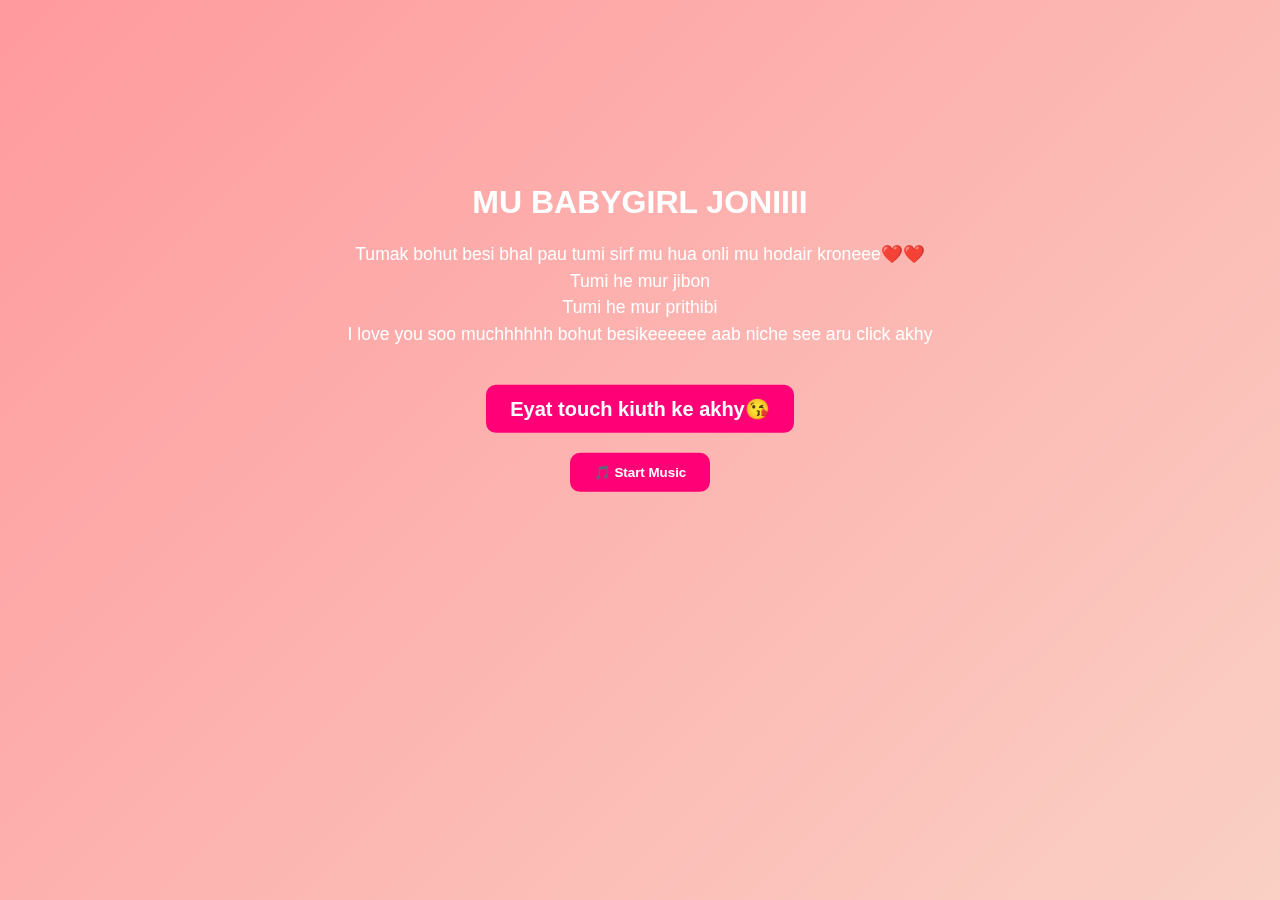
<file: index.html>
<!DOCTYPE html>
<html lang="en">
<head>
  <meta charset="UTF-8">
  <title>HAPPY BIRTHDAYYY MU MOOMOR MANUHJONIII MUUUUUU</title>
  <link rel="stylesheet" href="style.css">
  <style>
    body, html {
      margin: 0;
      padding: 0;
      overflow: hidden;
      height: 100%;
      font-family: Arial, sans-serif;
    }
    #hearts {
      position: fixed;
      top: 0;
      left: 0;
      z-index: -1;
    }
    .container {
      text-align: center;
      color: white;
      position: relative;
      top: 25%;
      transform: translateY(-25%);
    }
    .btn {
      display: inline-block;
      margin-top: 20px;
      padding: 12px 24px;
      background: #ff0077;
      color: white;
      text-decoration: none;
      border-radius: 10px;
      font-weight: bold;
    }
    #start-btn {
      margin-top: 20px;
      padding: 12px 24px;
      background: #ff0077;
      color: white;
      border: none;
      border-radius: 10px;
      font-weight: bold;
      cursor: pointer;
    }
  </style>
</head>
<body>
  <canvas id="hearts"></canvas>

  <div class="container">
    <h1>MU BABYGIRL JONIIII</h1>
    <p>
      Tumak bohut besi bhal pau tumi sirf mu hua onli mu hodair kroneee❤️❤️
      <br>Tumi he mur jibon
      <br>Tumi he mur prithibi
      <br>I love you soo muchhhhhh bohut besikeeeeee aab niche see aru click akhy
    </p>
    <a href="page2.html" class="btn">Eyat touch kiuth ke akhy😘</a>
    <br>
    <button id="start-btn">🎵 Start Music</button>
  </div>

 <audio id="bg-music" src="music.mp3" loop></audio>

<script>
  const music = document.getElementById("bg-music");
  const btn = document.getElementById("start-btn");

  btn.addEventListener("click", () => {
    music.volume = 1.0;
    music.muted = false;
    music.play().then(() => {
      btn.style.display = "none"; // hide button once music starts
    }).catch(err => {
      console.log("Music play failed:", err);
      alert("Music could not be played. Check the file!");
    });
  });
</script>

</body>
</html>
</file>
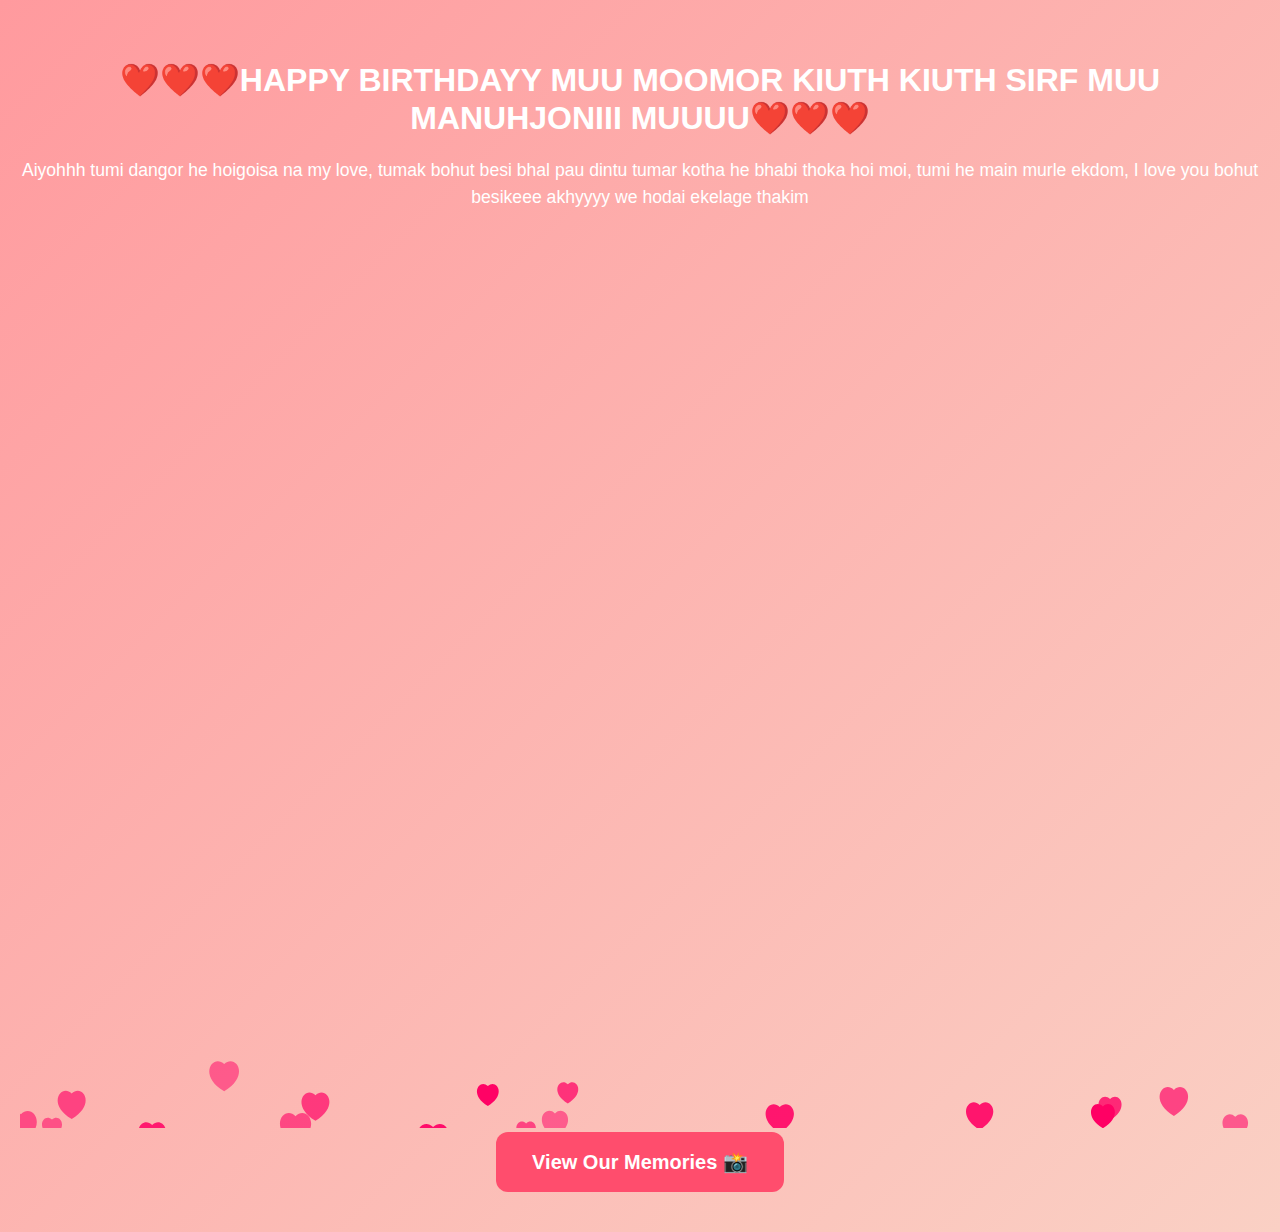
<file: page2.html>
<!DOCTYPE html>
<html lang="en">
<head>
  <meta charset="UTF-8">
  <title>Birthday Wishes 🎂</title>
  <link rel="stylesheet" href="style.css">
</head>
<body>
  <div class="container">
    <h1>❤️❤️❤️HAPPY BIRTHDAYY MUU MOOMOR KIUTH KIUTH SIRF MUU MANUHJONIII MUUUU❤️❤️❤️</h1>
    <p>Aiyohhh tumi dangor he hoigoisa na my love, tumak bohut besi bhal pau dintu tumar kotha he bhabi thoka hoi moi, 
      tumi he main murle ekdom, I love you bohut besikeee akhyyyy we hodai ekelage thakim
    </p>
    
    <!-- Hearts Animation -->
    <canvas id="hearts"></canvas>

    <a href="page3.html" class="btn">View Our Memories 📸</a>
  </div>
  <script src="script.js"></script>
</body>
</html>
</file>
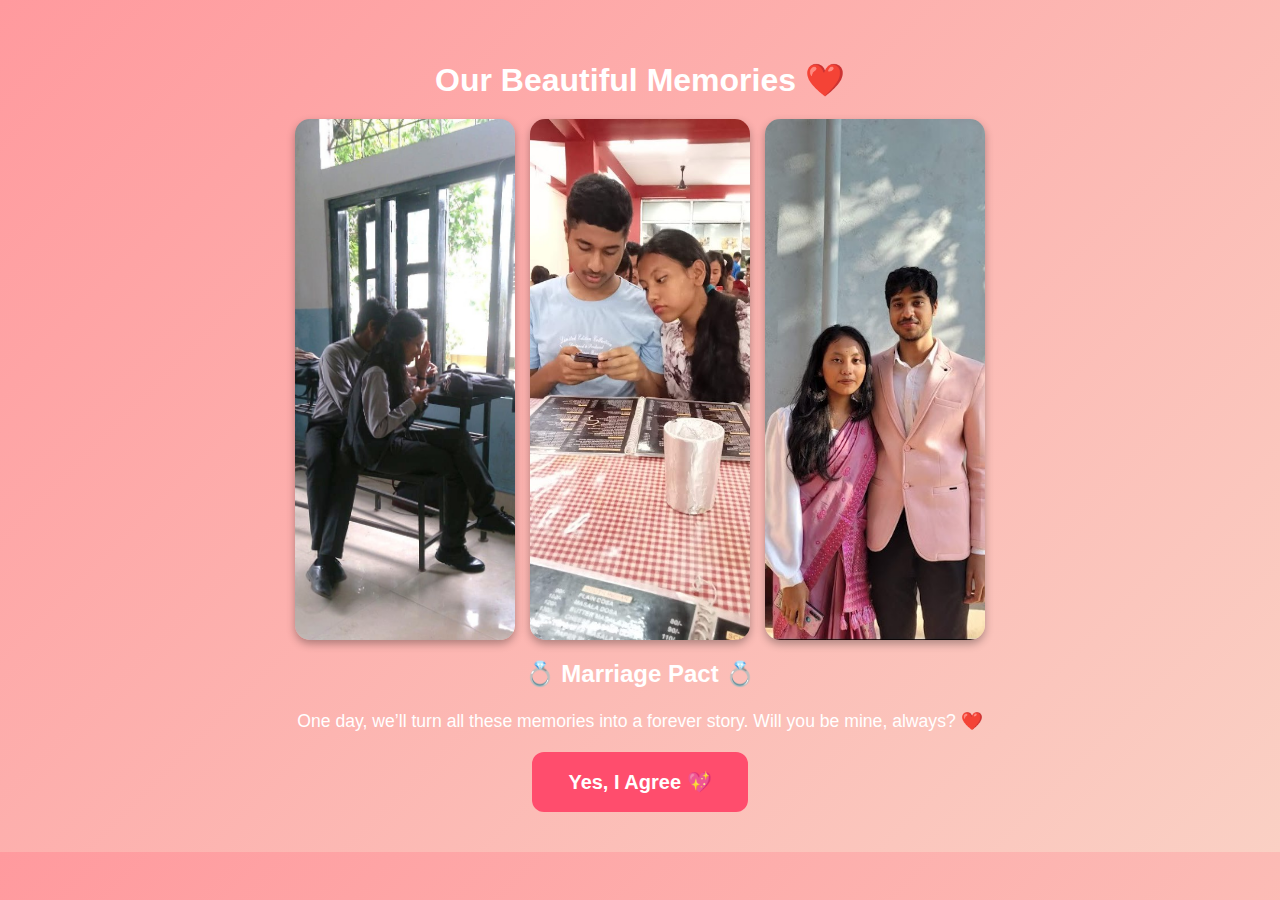
<file: page3.html>
<!DOCTYPE html>
<html lang="en">
<head>
  <meta charset="UTF-8">
  <title>Our Memories ❤️</title>
  <link rel="stylesheet" href="style.css">
</head>
<body>
  <div class="container">
    <h1>Our Beautiful Memories ❤️</h1>
    <div class="gallery">
      <img src="images/photo1.jpg" alt="Memory 1">
      <img src="images/photo2.jpg" alt="Memory 2">
      <img src="images/photo3.jpg" alt="Memory 3">
    </div>

    <h2>💍 Marriage Pact 💍</h2>
    <p>One day, we’ll turn all these memories into a forever story.  
    Will you be mine, always? ❤️</p>

    <a href="page4.html" class="btn">Yes, I Agree 💖</a>
  </div>
</body>
</html>
</file>
<file: style.css>
body {
  margin: 0;
  font-family: 'Poppins', sans-serif;
  text-align: center;
  background: linear-gradient(135deg, #ff9a9e, #fad0c4);
  color: #fff;
}

.container {
  padding: 40px 20px;
}

h1, h2 {
  margin-bottom: 20px;
}

p {
  font-size: 1.1rem;
  line-height: 1.5;
}

.btn {
  display: inline-block;
  padding: 18px 36px;   /* bigger size */
  font-size: 20px;      /* bigger text */
  font-weight: bold;
  border-radius: 12px;
  background: #ff4d6d;
  color: white;
  text-decoration: none;
  transition: transform 0.2s ease, background 0.2s ease;
}

.btn:hover {
  background: #ff1f55;
  transform: scale(1.1);
}

.gallery {
  display: flex;
  flex-wrap: wrap;
  justify-content: center;
  gap: 15px;
}

.gallery img {
  width: 220px;
  max-width: 100%;
  height: auto;
  border-radius: 15px;
  box-shadow: 0px 4px 8px rgba(0,0,0,0.3);
  transition: transform 0.3s;
}

.gallery img:hover {
  transform: scale(1.05);
}

/* ========================= */
/* 📱 Mobile Responsiveness  */
/* ========================= */
@media (max-width: 768px) {
  h1 {
    font-size: 1.6rem;
  }
  h2 {
    font-size: 1.3rem;
  }
  p {
    font-size: 1rem;
  }
  .btn {
    padding: 10px 20px;
    font-size: 0.9rem;
  }
  .gallery {
    gap: 10px;
  }
  .gallery img {
    width: 150px;
  }
}

@media (max-width: 480px) {
  .container {
    padding: 25px 15px;
  }
  h1 {
    font-size: 1.3rem;
  }
  p {
    font-size: 0.9rem;
  }
  .btn {
    width: 100%;
    max-width: 250px;
    padding: 10px;
    font-size: 0.9rem;
  }
  .gallery img {
    width: 100%;
    max-width: 250px;
  }
}
</file>
